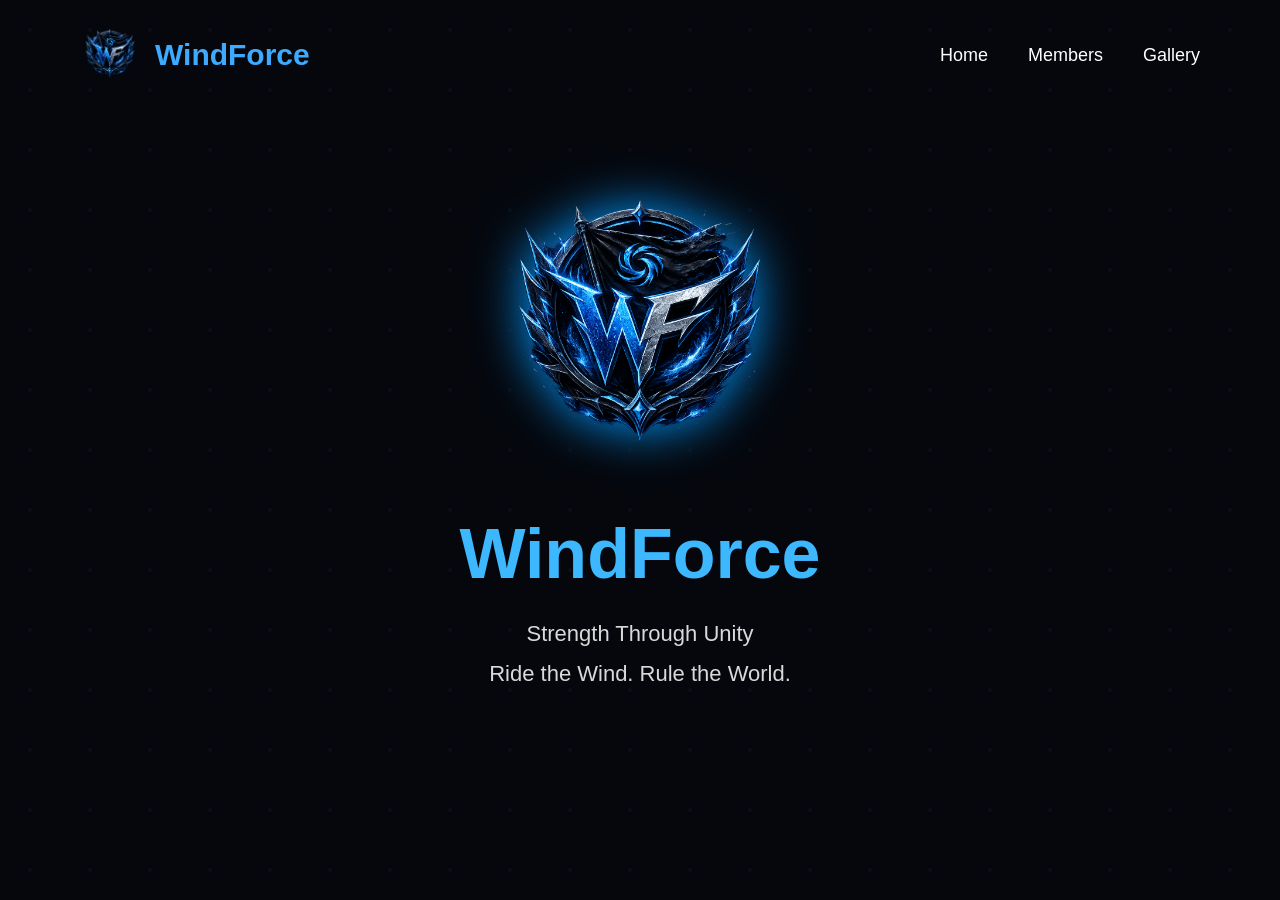
<file: index.html>
<!DOCTYPE html>
<html lang="en">
<head>
<meta charset="UTF-8">
<meta name="viewport" content="width=device-width, initial-scale=1.0">
<title>WindForce</title>

<link rel="stylesheet" href="style.css">

</head>

<body>

<nav>

<div class="logo">
<img src="WFCLANLOGO.png">
<h2>WindForce</h2>
</div>

<ul>

<li><a href="index.html">Home</a></li>
<li><a href="members.html">Members</a></li>
<li><a href="gallery.html">Gallery</a></li>

</ul>

</nav>


<section class="hero">

<img src="WFCLANLOGO.png" class="mainlogo">

<h1>WindForce</h1>

<p>
Strength Through Unity<br>
Ride the Wind. Rule the World.
</p>

</section>

</body>
</html>
</file>
<file: style.css>
*{
margin:0;
padding:0;
box-sizing:border-box;
font-family:Arial, Helvetica, sans-serif;
}

body{

background:#05070d;
color:white;
overflow-x:hidden;

}

/* Background */

body::before{

content:"";
position:fixed;
width:100%;
height:100%;

background:

radial-gradient(circle,#1e90ff22 2px,transparent 2px);

background-size:60px 60px;

opacity:.4;

z-index:-1;

}

/* Navigation */

nav{

display:flex;
justify-content:space-between;
align-items:center;

padding:25px 80px;

}

.logo{

display:flex;
align-items:center;
gap:15px;

}

.logo img{

width:60px;

}

.logo h2{

color:#3da9ff;

font-size:30px;

}

nav ul{

display:flex;
gap:40px;

list-style:none;

}

nav a{

text-decoration:none;

color:white;

font-size:18px;

transition:.3s;

}

nav a:hover{

color:#33b5ff;

}

/* Hero */

.hero{

text-align:center;

margin-top:70px;

}

.mainlogo{

width:300px;

filter:

drop-shadow(0 0 25px #0099ff);

animation:float 3s ease-in-out infinite;

}

.hero h1{

font-size:70px;

margin-top:30px;

color:#3db8ff;

}

.hero p{

font-size:22px;

margin-top:20px;

color:#d9d9d9;

line-height:40px;

}

/* Floating Animation */

@keyframes float{

0%{

transform:translateY(0);

}

50%{

transform:translateY(-15px);

}

100%{

transform:translateY(0);

}

}
</file>
